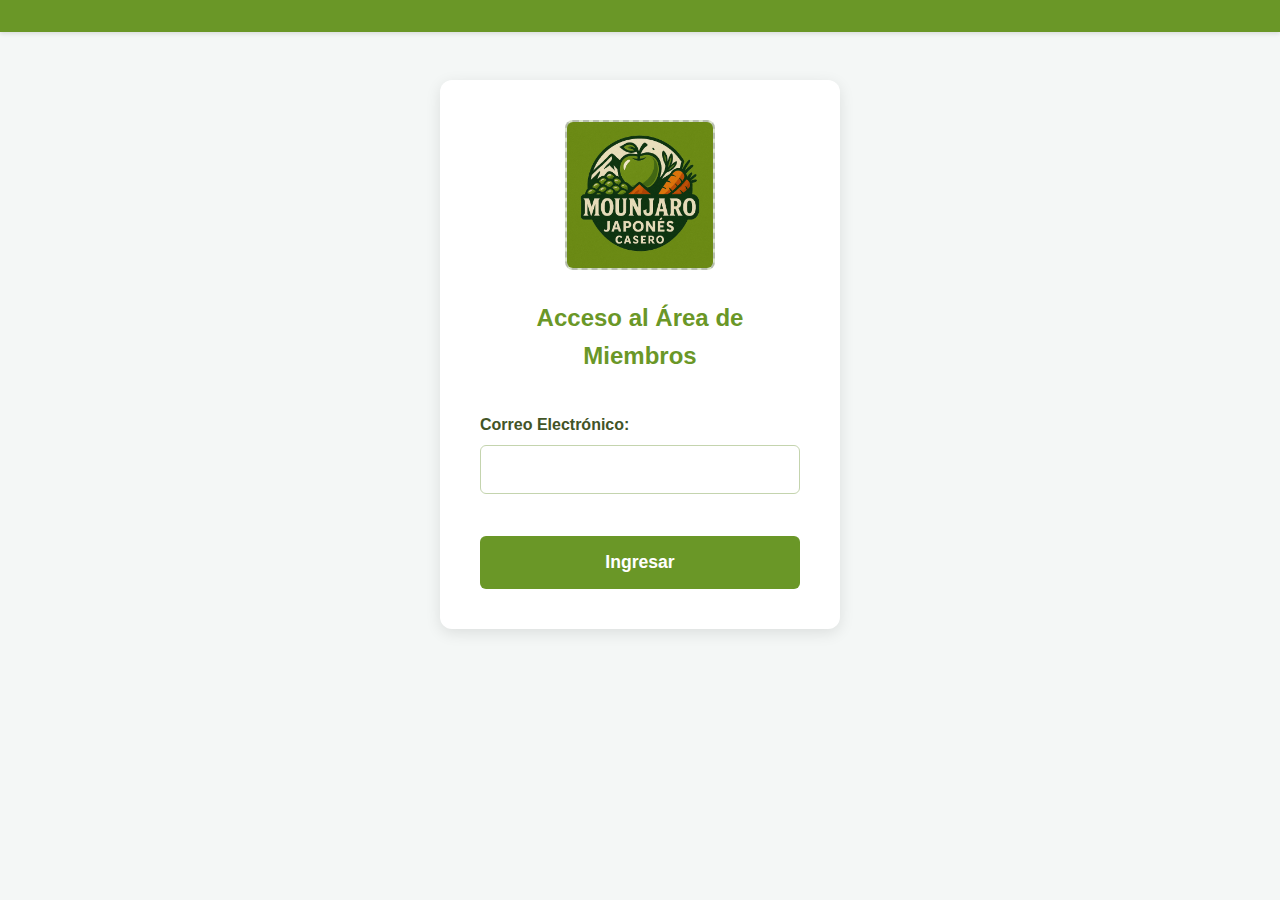
<file: mjc-es/index.html>
<!DOCTYPE html>
<html lang="es">
<head>
    <meta charset="UTF-8">
    <meta name="viewport" content="width=device-width, initial-scale=1.0">
    <title>Acceso - Área de Miembros</title>
    <link rel="stylesheet" href="css/style.css">
</head>
<body>
    <header class="header">
        <!-- Título removido conforme solicitado para a página de login -->
    </header>
    <div class="login-container">
        <div class="logo-placeholder">
            <img src="img/logo-mjc.png" alt="Logo de la Empresa">
        </div>
        <h2>Acceso al Área de Miembros</h2>
        <form id="loginForm">
            <label for="email">Correo Electrónico:</label>
            <input type="email" id="email" name="email" required>
            <p id="emailError" class="error-message"></p>
            <button type="submit">Ingresar</button>
        </form>
    </div>
    <script src="js/script.js"></script>
</body>
</html>
</file>
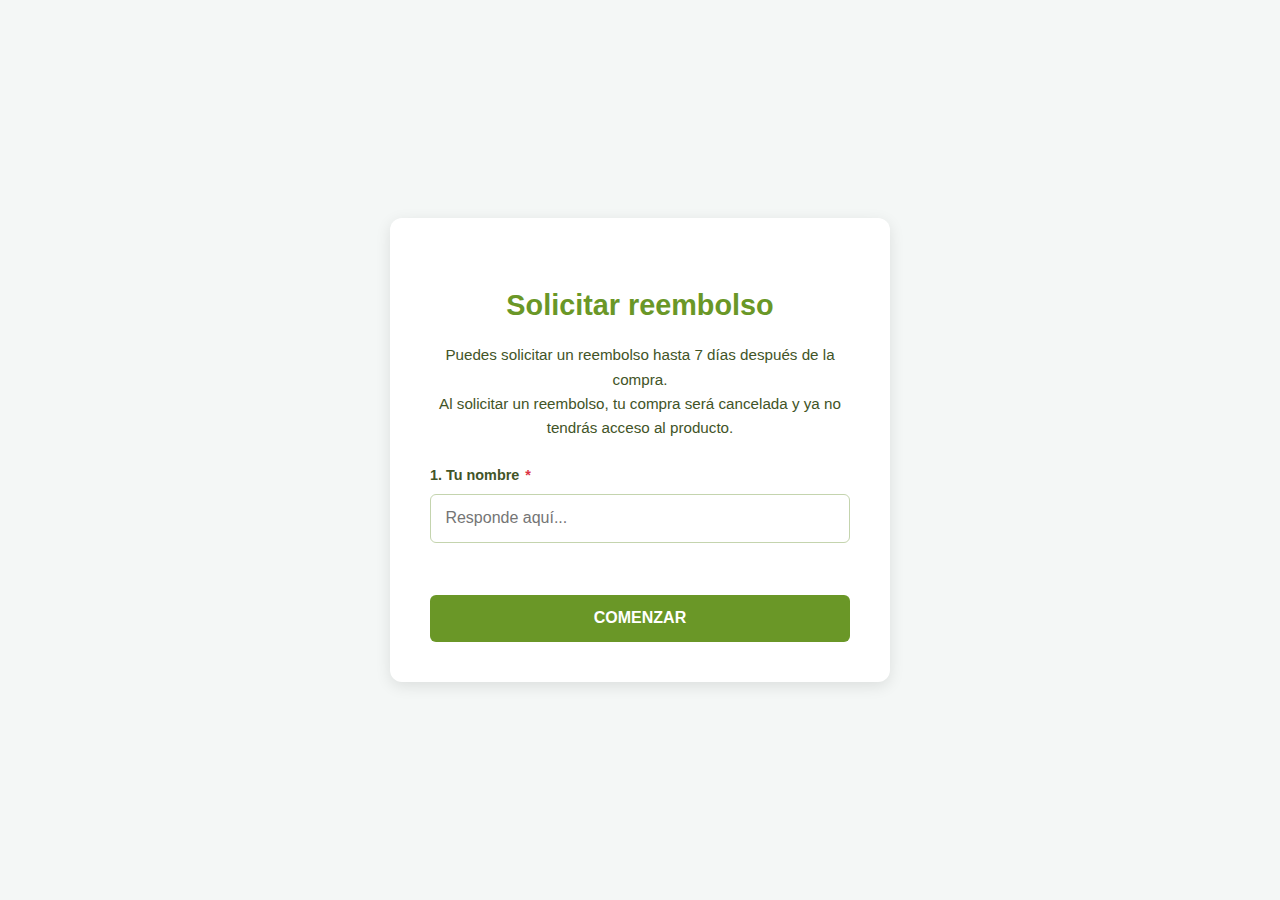
<file: mjc-es/reembolso/index.html>
<!DOCTYPE html>
<html lang="es">
<head>
    <meta charset="UTF-8">
    <meta name="viewport" content="width=device-width, initial-scale=1.0">
    <title>Solicitar Reembolso</title>
    <link rel="stylesheet" href="css/style.css">
</head>
<body>
    <div class="form-container">
        <div id="formCard" class="card">
            <!-- Etapa 1: Nombre -->
            <form id="nameStep" class="form-step active-step">
                <h2 class="step-title">Solicitar reembolso</h2>
                <p class="step-description">
                    Puedes solicitar un reembolso hasta 7 días después de la compra.<br>
                    Al solicitar un reembolso, tu compra será cancelada y ya no tendrás acceso al producto.
                </p>
                <div class="form-group">
                    <label for="nameInput">1. Tu nombre <span class="required-asterisk">*</span></label>
                    <input type="text" id="nameInput" placeholder="Responde aquí..." required>
                    <p class="error-message" id="nameError"></p>
                </div>
                <div class="form-actions">
                    <button type="submit" class="btn btn-primary btn-full-width">COMENZAR</button>
                </div>
            </form>

            <!-- Etapa 2: Email -->
            <form id="emailStep" class="form-step">
                <div class="form-group">
                    <label for="emailInput">2. E-mail utilizado en la compra <span class="required-asterisk">*</span></label>
                    <input type="email" id="emailInput" placeholder="Responde aquí..." required>
                    <p class="error-message" id="emailError"></p>
                </div>
                <div class="form-actions button-group">
                    <button type="button" class="btn btn-secondary btn-full-width" id="emailBackBtn">Volver</button>
                    <button type="submit" class="btn btn-primary btn-full-width">Continuar</button>
                </div>
            </form>

            <!-- Etapa 3: Motivo -->
            <form id="reasonStep" class="form-step">
                <div class="form-group">
                    <label for="reasonInput">3. Motivo del reembolso <span class="required-asterisk">*</span></label>
                    <textarea id="reasonInput" placeholder="Responde aquí..." rows="4" required></textarea>
                    <p class="error-message" id="reasonError"></p>
                </div>
                <div class="form-actions button-group">
                    <button type="button" class="btn btn-secondary btn-full-width" id="reasonBackBtn">Volver</button>
                    <button type="submit" class="btn btn-primary btn-full-width">SOLICITAR REEMBOLSO</button>
                </div>
            </form>

            <!-- Etapa 4: Procesando -->
            <div id="processingStep" class="form-step step-centered">
                <div class="spinner-container">
                    <div class="spinner-border"></div>
                    <div class="spinner-core"></div>
                </div>
                <p class="processing-text">Procesando...</p>
            </div>

            <!-- Etapa 5: Concluido -->
            <div id="completedStep" class="form-step step-centered">
                <div class="completed-icon-container">
                    <svg xmlns="http://www.w3.org/2000/svg" class="completed-icon" fill="none" viewBox="0 0 24 24" stroke="currentColor">
                        <path stroke-linecap="round" stroke-linejoin="round" stroke-width="2" d="M5 13l4 4L19 7" />
                    </svg>
                </div>
                <h2 class="step-title">¡Reembolso Completado!</h2>
                <p class="step-description">
                    Quédate tranquilo(a), tu reembolso ha sido solicitado.<br>
                    El tiempo de recepción puede variar según tu banco y puede tardar hasta 14 días hábiles.
                </p>
            </div>
        </div>
    </div>

    <script src="js/script.js"></script>
</body>
</html>
</file>
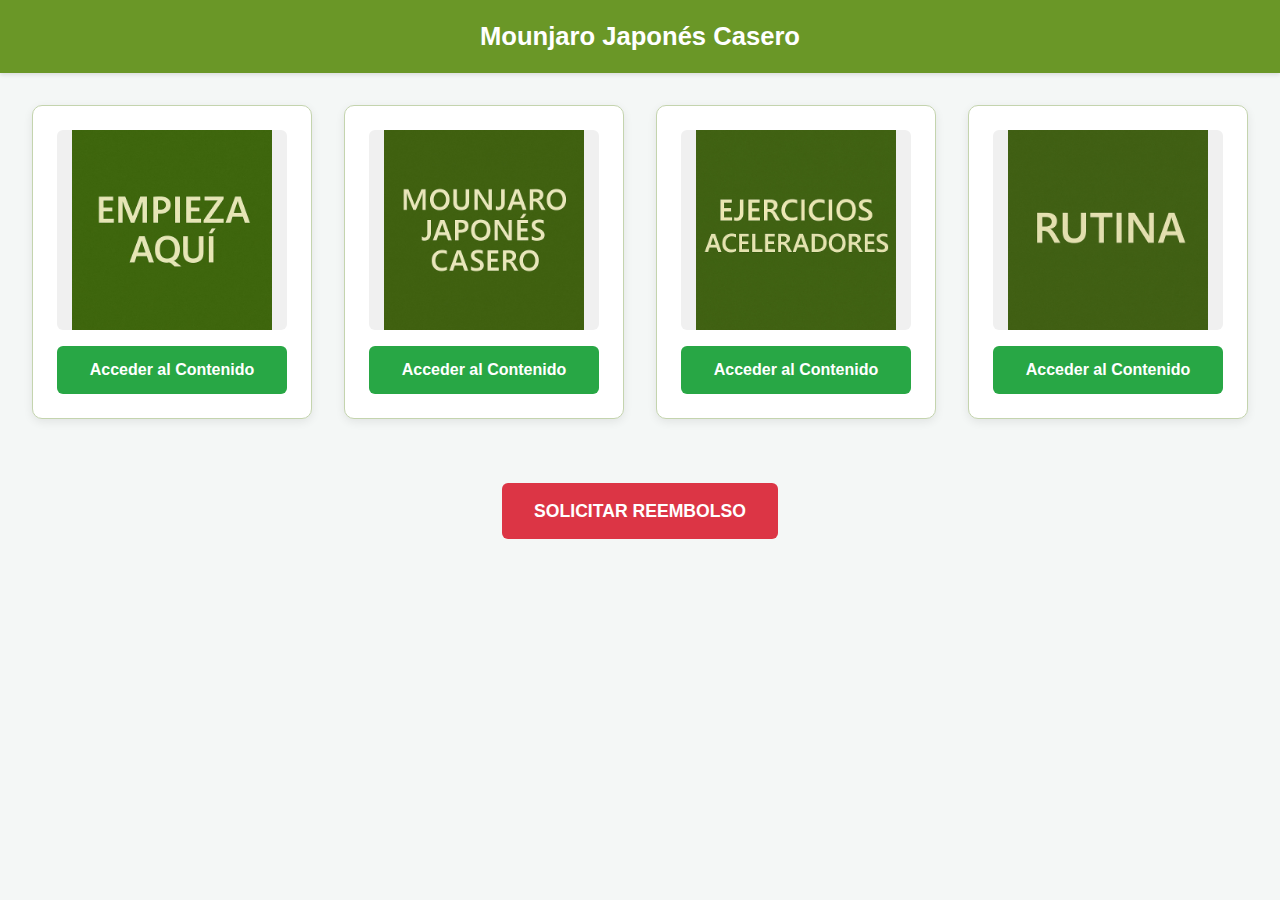
<file: mjc-es/membros.html>
<!DOCTYPE html>
<html lang="es">
<head>
    <meta charset="UTF-8">
    <meta name="viewport" content="width=device-width, initial-scale=1.0">
    <title>Mounjaro Japonés Casero - Área de Miembros</title> <!-- Título da aba atualizado -->
    <link rel="stylesheet" href="css/style.css">
</head>
<body>
    <header class="header">
        <h1>Mounjaro Japonés Casero</h1> <!-- Título do cabeçalho atualizado e centralizado pelo CSS existente -->
    </header>

    <div class="container">
        <div class="modules-grid" id="modulesGrid">
            <!-- Los módulos se insertarán aquí vía JavaScript -->
        </div>
    </div>

    <div class="reembolso-container">
        <a href="reembolso/index.html" class="btn-reembolso">SOLICITAR REEMBOLSO</a>
    </div>

    <script>
        // Datos de los módulos (ejemplo)
        const modulos = [
            {
                nome: "Empieza aquí",
                tipo: "Ebook", 
                imagem: "img/modulo-int.jpg", 
                src: "https://gamma.app/embed/n69mtxu7iymodkh"
            },
            {
                nome: "Módulo 01: El Mounjaro Japonés Casero",
                tipo: "Ebook",
                imagem: "img/modulo-01.jpg", 
                src: "https://gamma.app/embed/4tbmw1dmaouqflg"
            },
            {
                nome: "Módulo 02: Ejercicios Aceleradores",
                tipo: "Ebook",
                imagem: "img/modulo-02.jpg", 
                src: "https://gamma.app/embed/pmxnnzfmrefrga2"
            },
            {
                nome: "Módulo 03: Nueva Rutina",
                tipo: "Ebook",
                imagem: "img/modulo-03.jpg", 
                src: "https://gamma.app/embed/lv4r0sd1pr1q4kl"
            }
            // Agregue más módulos aquí según sea necesario
        ];

        document.addEventListener("DOMContentLoaded", () => {
            const modulesGrid = document.getElementById("modulesGrid");
            if (modulesGrid) {
                modulos.forEach(modulo => {
                    const moduleCard = document.createElement("div");
                    moduleCard.classList.add("module-card");

                    let link = "modulo.html";
                    let params = `name=${encodeURIComponent(modulo.nome)}`;

                    if (modulo.tipo === "Ebook") {
                        params += `&type=ebook&src=${encodeURIComponent(modulo.src)}`;
                    } else if (modulo.tipo === "Vídeo Aulas") {
                        params += `&type=video&videos=${encodeURIComponent(JSON.stringify(modulo.videos))}`;
                    }

                    moduleCard.innerHTML = `
                        <div class="module-image-container">
                            <img src="${modulo.imagem || "img/placeholder.svg"}" alt="${modulo.nome}">
                        </div>
                        <a href="${link}?${params}" class="btn-access">Acceder al Contenido</a>
                    `;
                    modulesGrid.appendChild(moduleCard);
                });
            }
        });
    </script>
</body>
</html>
</file>
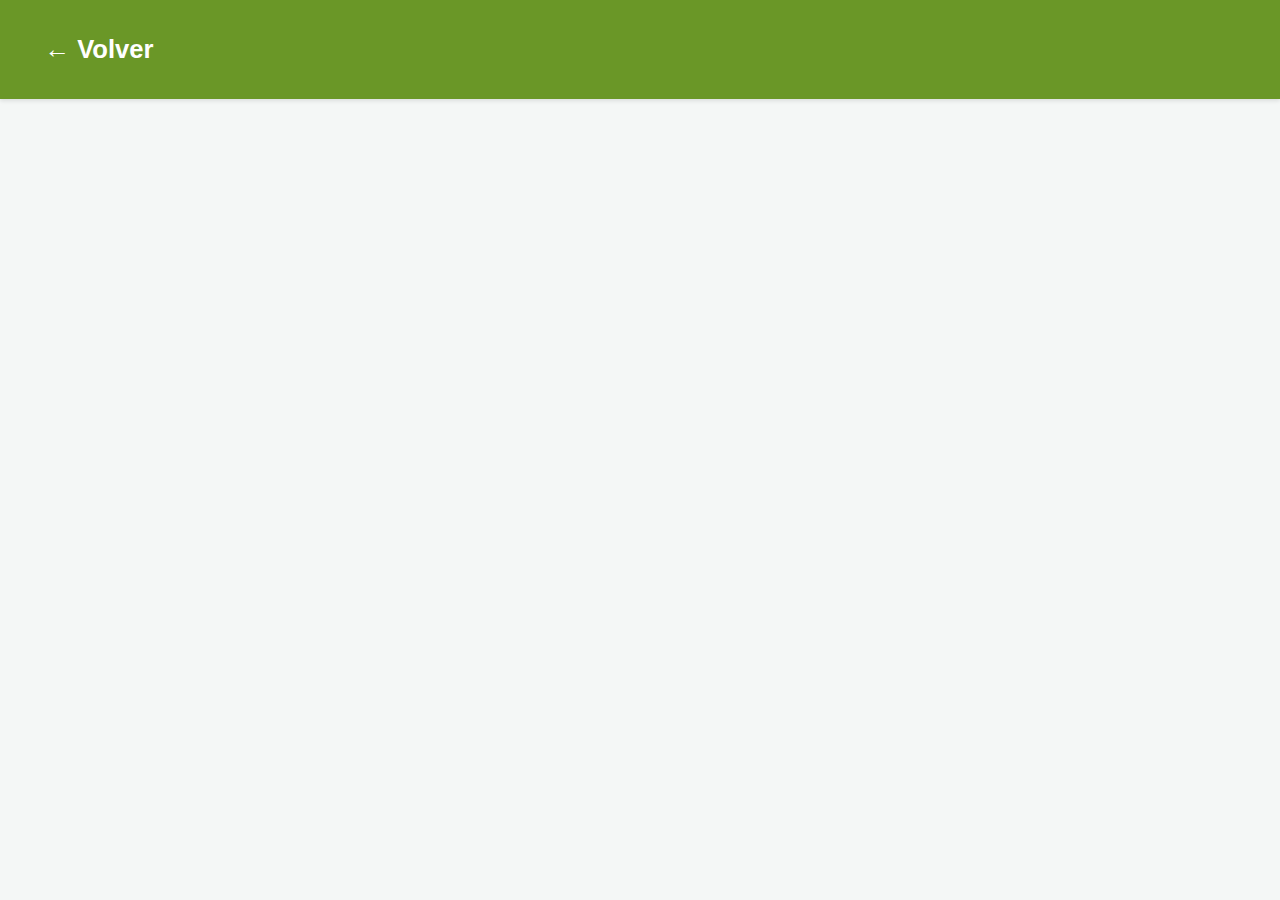
<file: mjc-es/modulo.html>
<!DOCTYPE html>
<html lang="es">
<head>
    <meta charset="UTF-8">
    <meta name="viewport" content="width=device-width, initial-scale=1.0">
    <title>Contenido del Módulo - Área de Miembros</title>
    <link rel="stylesheet" href="css/style.css">
</head>
<body class="pagina-modulo"> <!-- Adicionada classe para CSS específico -->
    <header class="header header-modulo">
        <a href="membros.html" class="btn-back-header">&#x2190; Volver</a>
        <!-- Título H1 removido daqui -->
    </header>

    <!-- Conteúdo principal agora diretamente abaixo do header -->
    <h2 id="moduleTitleDisplay" class="module-title-display visually-hidden">Cargando Módulo...</h2>
    
    <div id="ebookContent" style="display: none;">
        <iframe src="" allowfullscreen></iframe>
    </div>

    <div id="videoArea" class="video-area" style="display: none;">
        <div class="video-player-section">
            <div id="videoNavControls" class="video-nav-controls">
                <button id="prevVideo" title="Clase Anterior" disabled>&lt; Anterior</button>
                <span id="currentVideoTitle" class="current-video-title">Clase X de Y</span>
                <button id="nextVideo" title="Siguiente Clase" disabled>Siguiente &gt;</button>
            </div>
            <div id="videoPlayerEmbed">
                <!-- El iframe del vídeo se insertará aquí -->
            </div>
        </div>
        <div id="videoPlaylistSection" class="video-playlist-section">
            <h4>Clases del Módulo</h4>
            <ul id="videoPlaylist" class="video-list">
                <!-- La lista de vídeos se rellenará aquí -->
            </ul>
        </div>
    </div>

    <script src="js/script.js"></script>
</body>
</html>
</file>
<file: mjc-es/css/style.css>
/* Reset e Estilos Globais */
body {
    font-family: 'Segoe UI', Tahoma, Geneva, Verdana, sans-serif;
    display: flex;
    flex-direction: column;
    min-height: 100vh;
    margin: 0;
    background-color: #f4f7f6;
    color: #333;
    line-height: 1.6;
}

* {
    box-sizing: border-box;
}

/* Cabeçalho Principal */
.header {
    width: 100%;
    background-color: #6A9727;
    color: white;
    padding: 1em 1.5em;
    display: flex; /* Habilita Flexbox */
    align-items: center; /* Alinha itens verticalmente */
    justify-content: space-between; /* Espaça o botão de voltar e o título */
    box-shadow: 0 2px 4px rgba(0, 0, 0, 0.1);
    position: sticky; /* Faz o header fixo no topo */
    top: 0;
    z-index: 1000;
}

.header h1 {
    margin: 0;
    font-size: 1.6em; 
    text-align: center; 
    flex-grow: 1; 
}

.btn-back-header {
    color: white;
    text-decoration: none;
    font-size: 1.6em; 
    font-weight: bold; 
    padding: 0.5em 0.8em;
    border-radius: 5px;
    transition: background-color 0.3s ease;
    margin-right: 1em; 
}

.btn-back-header:hover {
    background-color: rgba(255,255,255,0.2);
}

/* Estilos da Página de Login */
.login-container {
    background-color: #fff;
    padding: 2.5em;
    border-radius: 12px;
    box-shadow: 0 4px 15px rgba(0, 0, 0, 0.1);
    text-align: center;
    width: 90%; 
    max-width: 400px;
    margin: 3em auto; 
}

.logo-placeholder {
    width: 150px;
    height: 150px;
    background-color: #d9e3cc;
    border-radius: 8px;
    margin: 0 auto 2em auto;
    display: flex;
    justify-content: center;
    align-items: center;
    font-size: 0.9em;
    color: #7a856b;
    border: 2px dashed #b6bdae;
    overflow: hidden;
}

.logo-placeholder img {
    max-width: 100%;
    max-height: 100%;
    object-fit: contain;
    display: block;
}

.login-container h2 {
    margin-bottom: 1.5em;
    color: #6A9727;
    font-size: 1.5em;
}

.login-container label {
    display: block;
    margin-bottom: 0.5em;
    text-align: left;
    font-weight: 600;
    color: #425427;
}

.login-container input[type="email"] {
    width: 100%;
    padding: 0.9em;
    margin-bottom: 0.5em;
    border: 1px solid #c4d4ae;
    border-radius: 6px;
    box-sizing: border-box;
    font-size: 1em;
}

.login-container input[type="email"]:focus {
    border-color: #6A9727;
    box-shadow: 0 0 0 0.2rem rgba(106,151,39,.25);
    outline: none;
}

.login-container button {
    width: 100%;
    padding: 0.9em;
    background-color: #6A9727;
    color: white;
    border: none;
    border-radius: 6px;
    cursor: pointer;
    font-size: 1.1em;
    font-weight: 600;
    transition: background-color 0.3s ease;
    white-space: nowrap;
}

.login-container button:hover {
    background-color: #8BC34A; 
}

.error-message {
    color: #dc3545;
    font-size: 0.9em;
    text-align: left;
    margin-top: 0.2em;
    margin-bottom: 1em;
    min-height: 1.2em;
}

/* Estilos para a Área de Membros */
.modules-grid {
    display: grid;
    grid-template-columns: repeat(auto-fill, minmax(280px, 1fr));
    gap: 2em;
    padding: 2em; /* Adicionado padding ao redor da grid */
}

.module-card {
    background-color: #fff;
    border: 1px solid #c4d4ae;
    border-radius: 10px;
    padding: 1.5em;
    box-shadow: 0 3px 10px rgba(0,0,0,0.08);
    text-align: center;
    display: flex;
    flex-direction: column;
    justify-content: space-between;
    transition: transform 0.3s ease, box-shadow 0.3s ease;
}

.module-card:hover {
    transform: translateY(-5px);
    box-shadow: 0 6px 15px rgba(0,0,0,0.12);
}

.module-card .module-image-container {
    width: 100%;
    height: 200px;
    background-color: #f0f0f0;
    display: flex;
    justify-content: center;
    align-items: center;
    overflow: hidden;
    border-radius: 6px;
    margin-bottom: 1em;
}

.module-card img {
    width: 100%;
    height: 100%;
    object-fit: contain;
    border-radius: 6px;
}

.module-card h3 {
    margin-top: 0;
    margin-bottom: 0.5em;
    font-size: 1.3em;
    color: #6A9727;
}

.module-card .btn-access {
    display: inline-block;
    padding: 0.7em 1.5em;
    background-color: #28a745;
    color: white;
    text-decoration: none;
    border-radius: 6px;
    font-weight: 600;
    transition: background-color 0.3s ease;
    white-space: nowrap;
}

.module-card .btn-access:hover {
    background-color: #218838;
}

/* Estilos para a Página do Módulo (modulo.html - NOVO LAYOUT FULL-WIDTH) */
.pagina-modulo { 
    display: flex;
    flex-direction: column;
    height: 100vh; 
    margin: 0; 
    overflow: hidden; 
}

.header-modulo { 
    flex-shrink: 0; 
}

.visually-hidden {
    position: absolute;
    width: 1px;
    height: 1px;
    margin: -1px;
    padding: 0;
    overflow: hidden;
    clip: rect(0, 0, 0, 0);
    border: 0;
}

#ebookContent, 
#videoArea {
    flex-grow: 1; 
    overflow: hidden; 
    width: 100%; 
    box-sizing: border-box;
    display: flex; 
    flex-direction: column; 
}

#ebookContent iframe {
    width: 100%; 
    height: 100%; 
    border: none;
    display: block; 
    max-width: 100%; 
    box-sizing: border-box;
    margin: 0;
    padding: 0;
}

.video-player-section {
    flex-grow: 1; 
    background-color: #000;
    display: flex;
    justify-content: center;
    align-items: center;
    width: 100%;
    box-sizing: border-box;
    overflow: hidden; 
}

.video-player-section iframe {
    width: 100%;
    height: 100%;
    border: none;
    max-width: 100%; 
    box-sizing: border-box;
}

.video-playlist-section {
    width: 300px; 
    min-width: 250px;
    overflow-y: auto;
    background-color: #f8f9fa;
    border-left: 1px solid #dee2e6;
    padding: 1em;
    flex-shrink: 0; 
}

.video-playlist-section h4 {
    margin-top: 0;
    margin-bottom: 0.8em;
    color: #46631b;
    font-size: 1.2em;
}

.video-list {
    list-style: none;
    padding: 0;
}

.video-list li {
    padding: 0.8em 1em;
    border-bottom: 1px solid #c4d4ae;
    cursor: pointer;
    transition: background-color 0.2s ease;
}

.video-list li:last-child {
    border-bottom: none;
}

.video-list li:hover {
    background-color: #DFFFB0;
}

.video-list li.active-video {
    background-color: #6A9727;
    color: white;
    font-weight: 600;
}

.video-list li.active-video:hover {
    background-color: #5a8022;
}

.video-list .video-item-title {
    display: block;
}

.video-nav-controls {
    display: flex;
    justify-content: space-between;
    align-items: center;
    margin-bottom: 1em;
    padding: 0.5em;
    background-color: #d9e3cc;
    border-radius: 6px;
    flex-shrink: 0; 
}

.video-nav-controls button {
    padding: 0.6em 1em;
    background-color: #6A9727;
    color: white;
    border: none;
    border-radius: 5px;
    cursor: pointer;
    font-size: 0.9em;
    transition: background-color 0.3s ease;
    white-space: nowrap;
}

.video-nav-controls button:disabled {
    background-color: #b6bdae;
    cursor: not-allowed;
}

.video-nav-controls button:hover:not(:disabled) {
    background-color: #5a8022;
}

/* Responsividade */
@media (max-width: 768px) {
    .header h1 {
        font-size: 1.3em;
        /* text-align: left; (removido para manter centralizado se possível) */
        margin-left: 0.5em; /* Pode precisar de ajuste se o título não centralizar */
    }
    .video-playlist-section {
        width: 100%; 
        height: auto; 
        max-height: 40vh; 
        border-left: none;
        border-top: 1px solid #dee2e6;
    }
    .modules-grid {
        padding: 1em; /* Menor padding em telas menores */
    }
}

@media (max-width: 480px) {
    .login-container h2 {
        font-size: 1.3em;
    }
    .login-container input[type="email"],
    .login-container button {
        padding: 0.8em;
        font-size: 0.95em;
    }
    .module-card h3 {
        font-size: 1.15em;
    }
    .module-card .btn-access {
        padding: 0.6em 1.2em;
        font-size: 0.95em;
    }
    .header h1 {
        font-size: 1.1em;
    }
    .btn-back-header {
        font-size: 1.1em; /* Aumentado um pouco para melhor toque, igual ao h1 */
        padding: 0.4em 0.6em;
    }
     .modules-grid {
        gap: 1em; /* Menor gap em telas muito pequenas */
    }
}



/* Estilos para o Botão de Reembolso */
.reembolso-container {
    text-align: center; /* Centraliza o botão */
    padding: 2em 0; /* Adiciona um espaçamento acima e abaixo do botão */
}

.btn-reembolso {
    display: inline-block;
    padding: 0.8em 1.8em;
    background-color: #dc3545; /* Vermelho */
    color: #fff; /* Branco */
    text-decoration: none;
    border: none;
    border-radius: 6px;
    font-size: 1.1em;
    font-weight: 600;
    cursor: pointer;
    transition: background-color 0.3s ease;
    white-space: nowrap;
}

.btn-reembolso:hover {
    background-color: #c82333; /* Vermelho mais escuro para hover */
}
</file>
<file: mjc-es/reembolso/css/style.css>
/* Reset e Estilos Globais */
body {
    font-family: 'Segoe UI', Tahoma, Geneva, Verdana, sans-serif;
    display: flex;
    flex-direction: column;
    align-items: center;
    justify-content: center;
    min-height: 100vh;
    margin: 0;
    background-color: #f4f7f6; /* brand-background */
    color: #333; /* brand-text-primary */
    line-height: 1.6;
    padding: 20px;
    box-sizing: border-box;
}

* {
    box-sizing: border-box;
}

.form-container {
    width: 100%;
    max-width: 500px;
    margin: auto;
}

.card {
    background-color: #ffffff; /* brand-surface */
    padding: 2.5em;
    border-radius: 12px;
    box-shadow: 0 4px 15px rgba(0, 0, 0, 0.1);
}

.form-step {
    display: none; /* Oculta todas as etapas por padrão */
}

/* Regra geral para tornar uma etapa ativa visível */
.form-step.active-step {
    display: block; /* Padrão para as etapas de formulário baseadas em <form> */
    animation: slideUp 0.5s ease-out forwards;
}

/* Estilos para o conteúdo interno das etapas centralizadas (Processando, Concluído)
   Não define 'display' aqui, apenas o layout interno quando visível. */
.step-centered {
    flex-direction: column;
    align-items: center;
    justify-content: center;
    text-align: center;
    padding: 2em 0;
}

/* Se uma etapa centralizada (que é um <div>) estiver ativa, ela deve usar display: flex */
div.form-step.step-centered.active-step {
    display: flex; /* Sobrescreve o display:block para estas etapas específicas */
}

.step-title {
    font-size: 1.8em;
    font-weight: bold;
    color: #6A9727; /* brand-primary */
    margin-bottom: 0.5em;
    text-align: center;
}

.step-description {
    color: #425427; /* brand-text-secondary */
    margin-bottom: 1.5em;
    text-align: center;
    font-size: 0.95em;
}

.form-group {
    margin-bottom: 1.5em;
}

.form-group label {
    display: block;
    margin-bottom: 0.5em;
    font-weight: 600;
    color: #425427; /* brand-text-secondary */
    font-size: 0.9em;
}

.form-group input[type="text"],
.form-group input[type="email"],
.form-group textarea {
    width: 100%;
    padding: 0.9em;
    border: 1px solid #c4d4ae; /* brand-input-border */
    border-radius: 6px;
    box-sizing: border-box;
    font-size: 1em;
    color: #333; /* brand-text-primary */
}

.form-group input[type="text"]:focus,
.form-group input[type="email"]:focus,
.form-group textarea:focus {
    border-color: #6A9727; /* brand-input-focus-border */
    box-shadow: 0 0 0 0.2rem rgba(106, 151, 39, .25);
    outline: none;
}

.form-group textarea {
    resize: vertical;
}

.required-asterisk {
    color: #dc3545; /* brand-danger */
    margin-left: 2px;
}

.error-message {
    color: #dc3545; /* brand-danger */
    font-size: 0.85em;
    margin-top: 0.3em;
    min-height: 1.2em; /* Para evitar saltos de layout */
}

.form-actions {
    margin-top: 2em;
}

.button-group {
    display: flex;
    gap: 1em;
}

.btn {
    padding: 0.9em 1.5em;
    border: none;
    border-radius: 6px;
    cursor: pointer;
    font-size: 1em;
    font-weight: 600;
    transition: background-color 0.3s ease, transform 0.1s ease;
    text-decoration: none;
    display: inline-block;
    text-align: center;
}

.btn:hover {
    transform: scale(1.02);
}

.btn:active {
    transform: scale(0.98);
}

.btn-primary {
    background-color: #6A9727; /* brand-primary */
    color: #ffffff; /* brand-text-on-primary */
}

.btn-primary:hover {
    background-color: #8BC34A; /* brand-primary-hover */
}

.btn-secondary {
    background-color: #ffffff; /* brand-surface */
    color: #6A9727; /* brand-primary */
    border: 1px solid #6A9727; /* brand-primary */
}

.btn-secondary:hover {
    background-color: #f0f0f0; /* Um cinza claro para hover */
    color: #5a8022; /* Um verde mais escuro para texto no hover */
}

.btn-full-width {
    width: 100%;
}

/* Spinner para Etapa de Processamento */
.spinner-container {
    position: relative;
    width: 60px;
    height: 60px;
    margin-bottom: 1.5em;
}

.spinner-border {
    position: absolute;
    top: 0;
    left: 0;
    width: 100%;
    height: 100%;
    border: 5px solid rgba(106, 151, 39, 0.2); /* brand-primary com alpha */
    border-radius: 50%;
}

.spinner-core {
    position: absolute;
    top: 0;
    left: 0;
    width: 100%;
    height: 100%;
    border: 5px solid transparent;
    border-top-color: #6A9727; /* brand-primary */
    border-radius: 50%;
    animation: spin 1s linear infinite;
}

.processing-text {
    font-size: 1.2em;
    color: #425427; /* brand-text-secondary */
}

/* Ícone de Concluído */
.completed-icon-container {
    width: 80px;
    height: 80px;
    display: flex;
    align-items: center;
    justify-content: center;
    border-radius: 50%;
    background-color: #28a745; /* brand-secondary (verde do botão de acesso) */
    margin-bottom: 1.5em;
    animation: scaleIn 0.5s cubic-bezier(0.175, 0.885, 0.32, 1.275) forwards;
}

.completed-icon {
    width: 40px;
    height: 40px;
    color: #ffffff; /* brand-text-on-primary */
}

/* Animações */
@keyframes slideUp {
    from {
        opacity: 0;
        transform: translateY(20px);
    }
    to {
        opacity: 1;
        transform: translateY(0);
    }
}

@keyframes scaleIn {
    from {
        opacity: 0;
        transform: scale(0.8);
    }
    to {
        opacity: 1;
        transform: scale(1);
    }
}

@keyframes spin {
    from {
        transform: rotate(0deg);
    }
    to {
        transform: rotate(360deg);
    }
}

/* Responsividade */
@media (max-width: 480px) {
    .card {
        padding: 1.5em;
    }
    .step-title {
        font-size: 1.5em;
    }
    .btn {
        font-size: 0.95em;
        padding: 0.8em 1.2em;
    }
    .button-group {
        flex-direction: column;
    }
}
</file>
